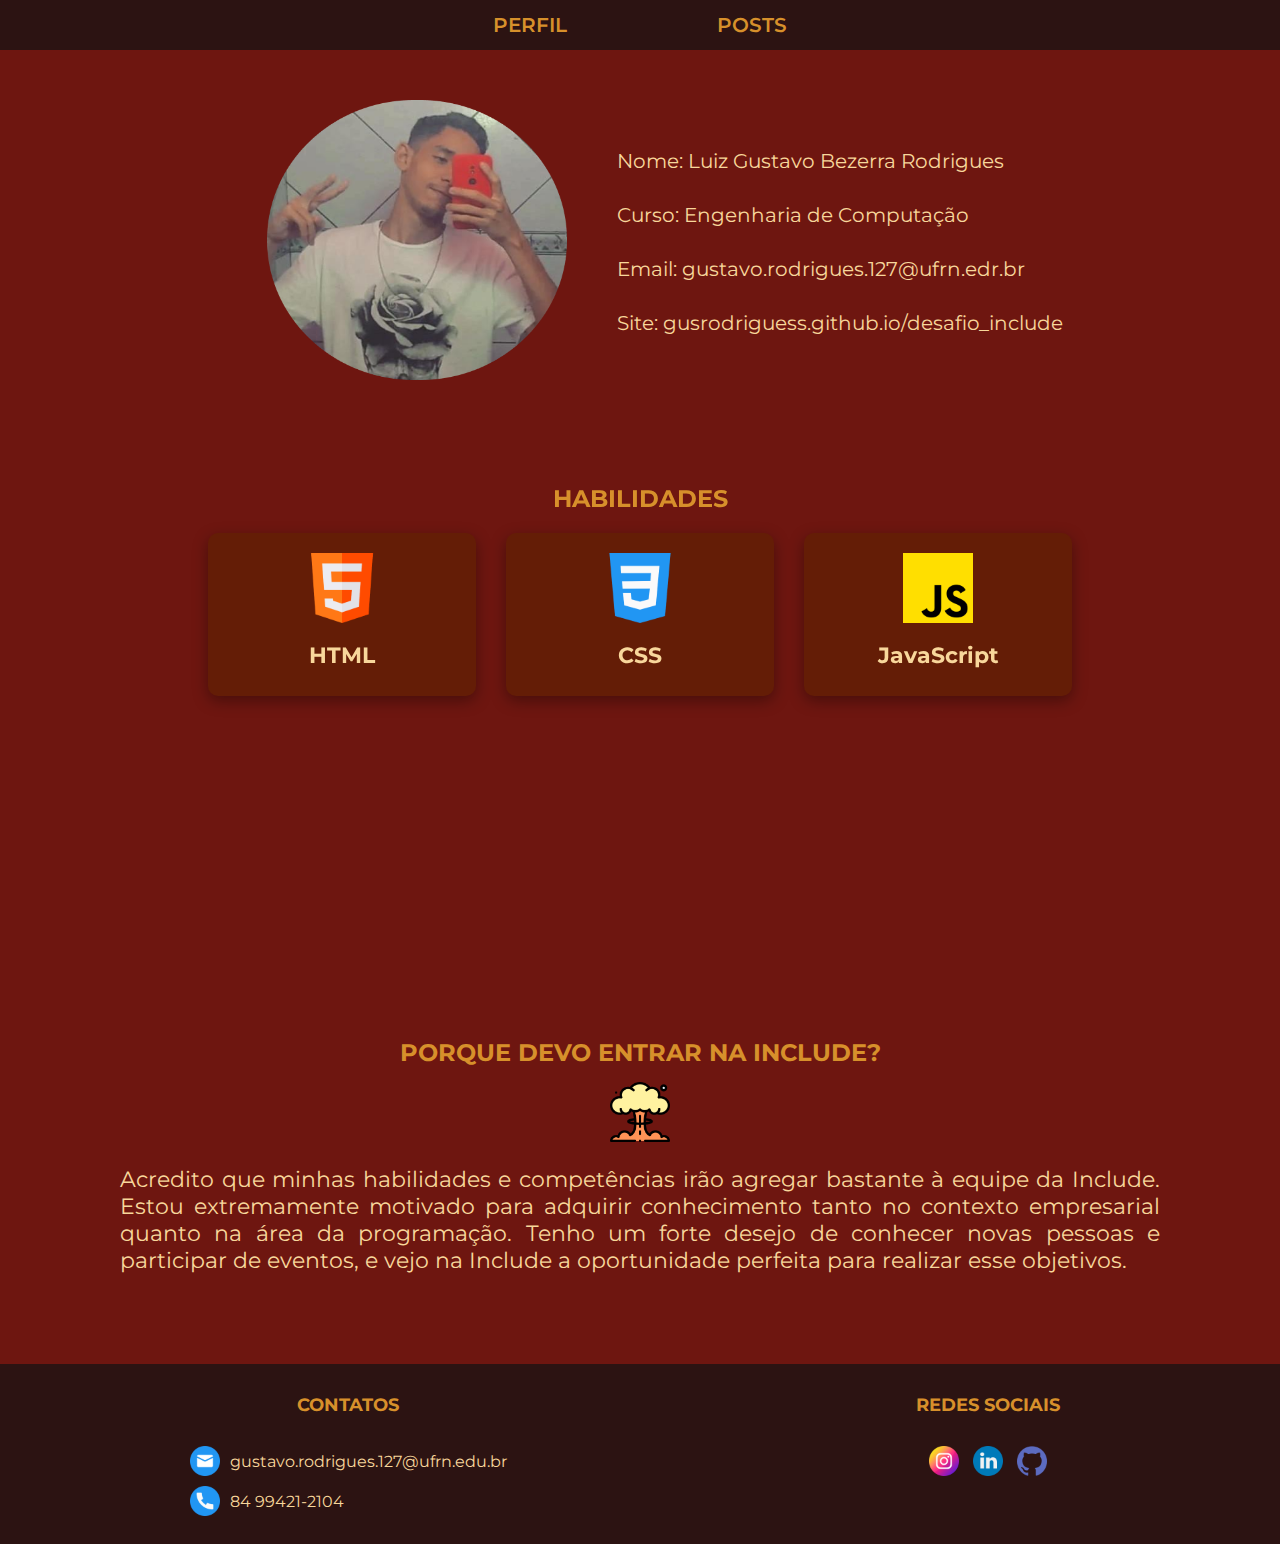
<file: index.html>
<!DOCTYPE html>
<html lang="en">
<head>
    <meta charset="UTF-8">
    <meta name="viewport" content="width=device-width, initial-scale=1.0">
    <title> Blog </title>
    <link rel="stylesheet" href="style.css">
    <link rel="stylesheet" href="https://unpkg.com/aos@next/dist/aos.css" />
    <link rel="preconnect" href="https://fonts.googleapis.com">
    <link rel="preconnect" href="https://fonts.gstatic.com" crossorigin>
    <link href="https://fonts.googleapis.com/css2?family=Montserrat:ital,wght@0,100..900;1,100..900&display=swap" rel="stylesheet">
</head>
<body>

    <nav class="menu">
        <a href="index.html"> PERFIL </a>
        <a href="posts.html"> POSTS </a>
    </nav>

    <div class="page_container">
        <main>
            <div class="perfil">
                <div class="img_perfil">
                    <img src="img/perfil.png" alt="">
                </div>
                <div class="info_perfil">
                    <p> Nome: Luiz Gustavo Bezerra Rodrigues </p>
                    <p> Curso: Engenharia de Computação </p>
                    <p> Email: gustavo.rodrigues.127@ufrn.edr.br </p>
                    <p> Site: <a href="https://gusrodriguess.github.io/desafio_include/">gusrodriguess.github.io/desafio_include </a></p>
                </div>
            </div>
            
            <div data-aos="fade-right" data-aos-offset="300"
            data-aos-easing="ease-in-sine">
                <h1> HABILIDADES </h1>
                <div class="conteudo">
                    <div class="box">
                        <img src="img/html.png" alt="">
                        <h3> HTML </h3>
                    </div>

                    <div class="box">
                        <img src="img/css.png" alt="">
                        <h3> CSS </h3>
                    </div>

                    <div  class="box">
                        <img src="img/js.png" alt="" >
                        <h3> JavaScript </h3>
                    </div>
                </div>
            </div>

            <div data-aos="fade-left" data-aos-offset="300"
            data-aos-easing="ease-in-sine">
                <h1> HOBBIES </h1>
                <div class="conteudo">
                    <div class="box">
                        <img src="img/jogos.png" alt="">
                        <h3> Jogos </h3>
                    </div>
                    <div class="box">
                        <img src="img/filmes.png" alt="">
                        <h3> Filmes </h3>
                    </div>
                    <div class="box">
                        <img src="img/musica.png" alt="">
                        <h3> Música </h3>
                    </div>
                </div>
            </div>

            <div class="include">
                <h1> PORQUE DEVO ENTRAR NA INCLUDE? </h1>
                <img src="img/explosao.png" alt="">
                <p>
                    Acredito que minhas habilidades e competências irão agregar bastante à equipe da Include. 
                    Estou extremamente motivado para adquirir conhecimento tanto no contexto empresarial quanto na 
                    área da programação. Tenho um forte desejo de conhecer novas pessoas e participar de eventos, e 
                    vejo na Include a oportunidade perfeita para realizar esse objetivos.
                </p>
            </div>
        </main>

        <footer>
            <div class="contatos">
                <h4> CONTATOS </h4>
                <div class="icon_footer">
                    <img src="img/email.png" alt="">
                    <p> gustavo.rodrigues.127@ufrn.edu.br </p>
                </div>
                <div class="icon_footer">
                    <img src="img/telefone.png" alt="">
                    <p> 84 99421-2104 </p>
                </div>
            </div>
            
            <div class="redes">
                <h4> REDES SOCIAIS </h4>
                <a href="https://www.instagram.com/sr.guuus/" >
                    <img src="img/instagram.png" alt="">
                </a>
                <a href="">
                    <img src="img/linkedin.png" alt="">
                </a>
                <a href="https://github.com/gusrodriguess">
                    <img src="img/github.png" alt="">
                </a>
            </div>
        </footer>
    </div>
    <script src="https://unpkg.com/aos@next/dist/aos.js"></script>
    <script> AOS.init(); </script>
</body>
</html>
</file>
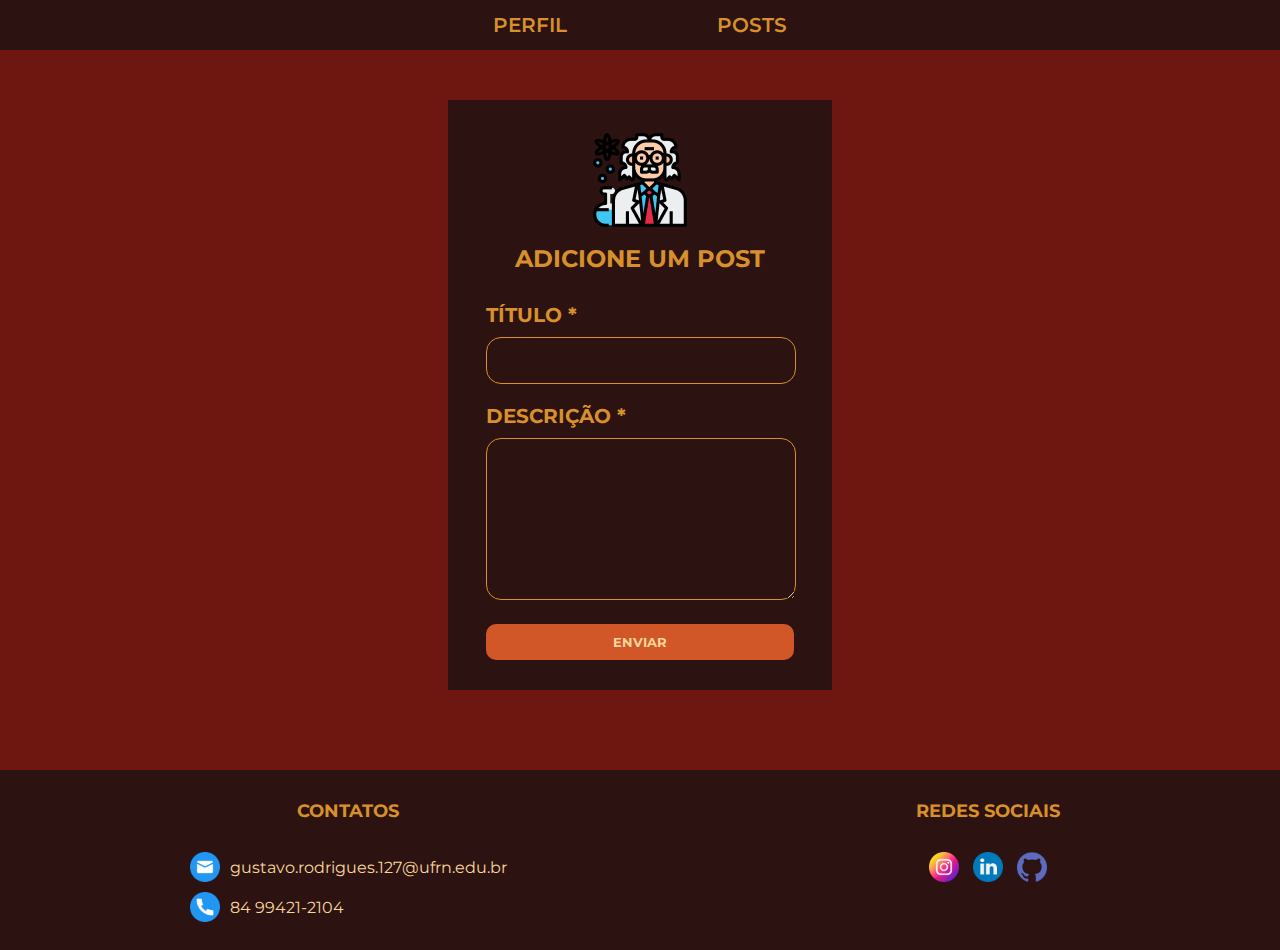
<file: form.html>
<!DOCTYPE html>
<html lang="en">
<head>
    <meta charset="UTF-8">
    <meta name="viewport" content="width=device-width, initial-scale=1.0">
    <link rel="stylesheet" href="style.css">
    <link rel="preconnect" href="https://fonts.googleapis.com">
    <link rel="preconnect" href="https://fonts.gstatic.com" crossorigin>
    <link href="https://fonts.googleapis.com/css2?family=Montserrat:ital,wght@0,100..900;1,100..900&display=swap" rel="stylesheet">
    <title> Blog </title>

</head>
<body>
    <nav class="menu">
        <a href="index.html"> PERFIL </a>
        <a href="posts.html"> POSTS </a>
    </nav>
    
    <div class="page_container">
        <main>
            <form method="post" action="posts.html" id="form">
                <div class="form">
                    <div class="einstein">
                        <img src="img/einstein.png" alt="">
                        <h1> ADICIONE UM POST </h1>
                    </div>
                    <div>
                        <label for="titulo"> TÍTULO *</label> <br>
                        <input type="text" id="titulo" required>
                    </div>

                    <div>
                        <label for="descricao"> DESCRIÇÃO * </label> <br>
                        <textarea id="descricao" rows="10" required></textarea>
                    </div>

                    <div class="einstein">
                    <button type="submit" value="Enviar"> ENVIAR </button>
                    </div>
                
                </div>
            </form>
        </main>

        <footer>
            <div class="contatos">
                <h4> CONTATOS </h4>
                <div class="icon_footer">
                    <img src="img/email.png" alt="">
                    <p> gustavo.rodrigues.127@ufrn.edu.br </p>
                </div>
                <div class="icon_footer">
                    <img src="img/telefone.png" alt="">
                    <p> 84 99421-2104 </p>
                </div>
            </div>
            
            <div class="redes">
                <h4> REDES SOCIAIS </h4>
                <a href="https://www.instagram.com/sr.guuus/" >
                    <img src="img/instagram.png" alt="">
                </a>
                <a href="">
                    <img src="img/linkedin.png" alt="">
                </a>
                <a href="https://github.com/gusrodriguess">
                    <img src="img/github.png" alt="">
                </a>
            </div>
        </footer>
    </div>

    <script src="data.js"></script>
    <script src="newpost.js"></script>
</body>
</html>
</file>
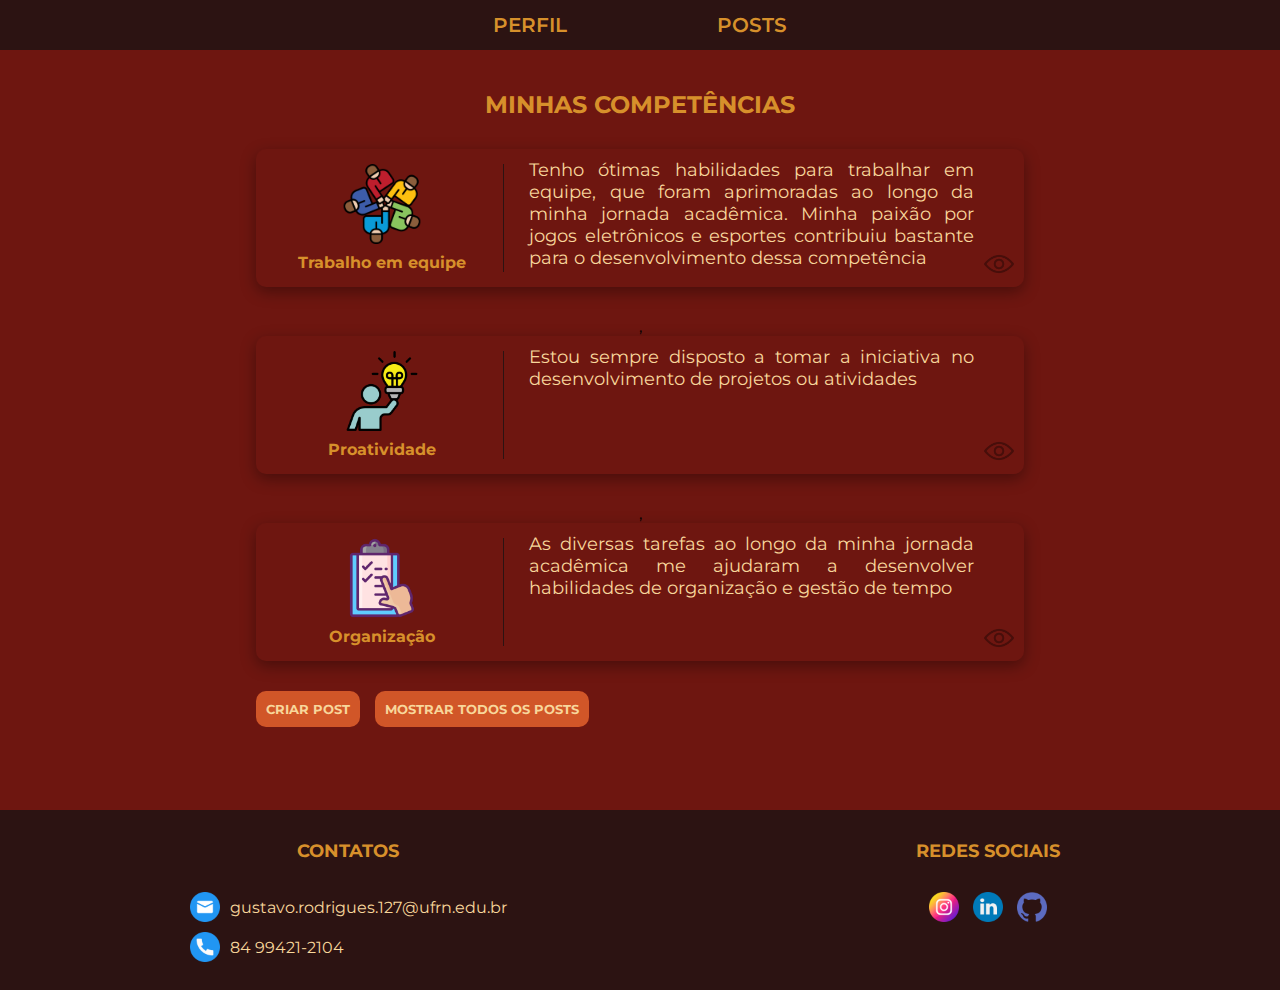
<file: posts.html>
<!DOCTYPE html>
<html lang="en">
<head>
    <meta charset="UTF-8">
    <meta name="viewport" content="width=device-width, initial-scale=1.0">
    <title>Blog </title>
    <link rel="stylesheet" href="style.css">
    <link rel="preconnect" href="https://fonts.googleapis.com">
    <link rel="preconnect" href="https://fonts.gstatic.com" crossorigin>
    <link href="https://fonts.googleapis.com/css2?family=Montserrat:ital,wght@0,100..900;1,100..900&display=swap" rel="stylesheet">
</head>
<body>
    <nav class="menu">
        <a href="index.html"> PERFIL </a>
        <a href="posts.html"> POSTS </a>
    </nav>

    <div class="page_container">
        <main>
            <div class="container_posts">
                <h1> MINHAS COMPETÊNCIAS</h1>
                <div class="posts" id="post"></div>

                <div class="botoes">
                    <a href="form.html">
                        <button> CRIAR POST </button>
                    </a>
                    <button id="mostrar"> MOSTRAR TODOS OS POSTS </button>
                </div>

            </div>
        </main>

        <footer>
            <div class="contatos">
                <h4> CONTATOS </h4>
                <div class="icon_footer">
                    <img src="img/email.png" alt="">
                    <p> gustavo.rodrigues.127@ufrn.edu.br </p>
                </div>
                <div class="icon_footer">
                    <img src="img/telefone.png" alt="">
                    <p> 84 99421-2104 </p>
                </div>
            </div>
            
            <div class="redes">
                <h4> REDES SOCIAIS </h4>
                <a href="https://www.instagram.com/sr.guuus/" >
                    <img src="img/instagram.png" alt="">
                </a>
                <a href="">
                    <img src="img/linkedin.png" alt="">
                </a>
                <a href="https://github.com/gusrodriguess">
                    <img src="img/github.png" alt="">
                </a>
            </div>
        </footer>
    </div>

    <script src="data.js"></script>
    <script src="script.js"></script>
    
</body>
</html>
</file>
<file: style.css>
* {
    margin: 0;
    padding: 0;
    font-family: "Montserrat", sans-serif;
}

body {
    background-color: #6E1610;
}

h1 {
    color: #D7902B;
}

p {
    color: #F8D79B;
}

h4 {
    color: #D7902B;
    font-size: 18px;
    text-align: center;
    padding: 30px;
}

.menu {
    width: 100%;
    height: 50px;
    background-color: #2C1312;
    display: flex;
    justify-content: center;
    align-items: center;
    gap: 150px;
    font-size: 20px;
}

.menu a {
    text-decoration: none;
    color: #D7902B;
    font-weight: 600;
}

.perfil {
    margin-top: 50px;
    margin-left: 50px;
    display: flex;
    flex-direction: row;
    justify-content: center;
    align-items: center;
    gap: 50px;
    margin-bottom: 100px;
}

.perfil img {
    width: 300px;
    height: 280px;
}

.info_perfil {
    display: flex;
    flex-direction: column;
    gap: 30px;
    font-size: 20px;
}

.info_perfil a {
    text-decoration: none;
    color: #F8D79B;
}

.conteudo {
    display: flex;
    flex-direction: row;
    justify-content: center;
    gap: 30px;
    margin-top: 20px;
    margin-bottom: 60px;
}

.box {
    background-color: #641d06;
    width: 268px;
    height: 163px;
    border-radius: 10px;
    text-align: center;
    box-shadow: rgba(0, 0, 0, 0.35) 0px 5px 15px;
}

.box img {
    padding-top: 20px;
    width: 70px;
    height: 70px;
}

.box h3 {
    color: #F8D79B;
    padding: 15px;
    font-size: 22px;
}

h1 {
    text-align: center;
    font-size: 24px;
}

.include {
    text-align: center;
    margin-bottom: 70px;
    margin-top: 70px;
}

.include img {
    margin-top: 15px;
    height: 60px;
    width: 60px;
}

.include p {
    margin-top: 20px;
    margin-left: 120px;
    margin-right: 120px;
    font-size: 22px;
    text-align: justify;
}

footer {
    width: 100%;
    height: 180px;
    background-color: #2C1312;
    display: flex;
    flex-direction: row;
    justify-content: space-around;
    position: absolute;
    bottom: 0;
}

.page_container {
    position: relative;
    min-height: 100vh;  
}

footer img {
    width: 30px;
    height: 30px;
}

.icon_footer {
    display: flex;
    flex-direction: row;
    align-items: center;
    margin-bottom: 10px;
}

.icon_footer p {
    margin-left: 10px;
}

.redes {
    text-align: center;
}

.redes img {
    padding-left: 5px;
    padding-right: 5px;
}

.redes a {
    text-decoration: none;
    color: #D7902B;
}

.posts {
    display: flex;
    flex-direction: column;
    align-items: center;
    margin-top: 30px;
}

main {
    padding-bottom: 200px;
}

.container_posts h1{
    text-align: center;
    color: #D7902B;
    margin-top: 40px;
}

.card_post {
    border-radius: 10px;
    width: 60%;
    display: flex;
    flex-direction: row;
    margin-bottom: 30px;
    box-shadow: rgba(0, 0, 0, 0.35) 0px 5px 15px;
}

.post_img {
    width: 30%;
    text-align: center;
    margin: 15px;
    padding-right: 10px;
    border-right: 1px solid #2C1312;
}

.post_img img {
    height: 80px;
    width: 80px;
}

.post_img h5 {
    color: #D7902B;
    font-size: 16px;
    margin-top: 5px;
}

.descricao {
    padding: 10px;
    font-size: 18px;
    width: 60%;
    text-align: justify;
}

button {
    background-color: #D15628;
    border: none;
    border-radius: 10px;
    text-align: center;
    padding: 10px;
    color: #F8D79B; 
    font-weight: bold;
    cursor: pointer;
}

.botoes {
    display: flex;
    gap: 15px;
    margin-left: 20%;
}

form {
    display: flex;
    justify-content: center;
}

.form {
    margin-top: 50px;
    width: 30%;
    background-color: #2C1312;
}

.form img {
    margin-top: 30px;
    margin-bottom: 10px;
    height: 100px;
    width: 100px;
}

.form h1 {
    margin-bottom: 30px;
}

input {
    height: 45px;
}

input, textarea {
    background-color: transparent;
    border: 1px solid #D7902B;
    border-radius: 15px;
    width: 80%;
    margin-left: 10%;
    margin-top: 10px;
    margin-bottom: 20px;
    color: #D7902B;
}

label {
    color: #D7902B;
    margin-left: 10%;
    font-size: 20px;
    font-weight: bold;
}

.einstein {
    text-align: center;
}

.einstein button {
    margin-bottom: 30px;
    width: 80%;
}

.visivel img{
    width: 30px;
    height: 30px;
    margin-right: 10px;
    margin-top: 100px;
    cursor: pointer;   
}
</file>
